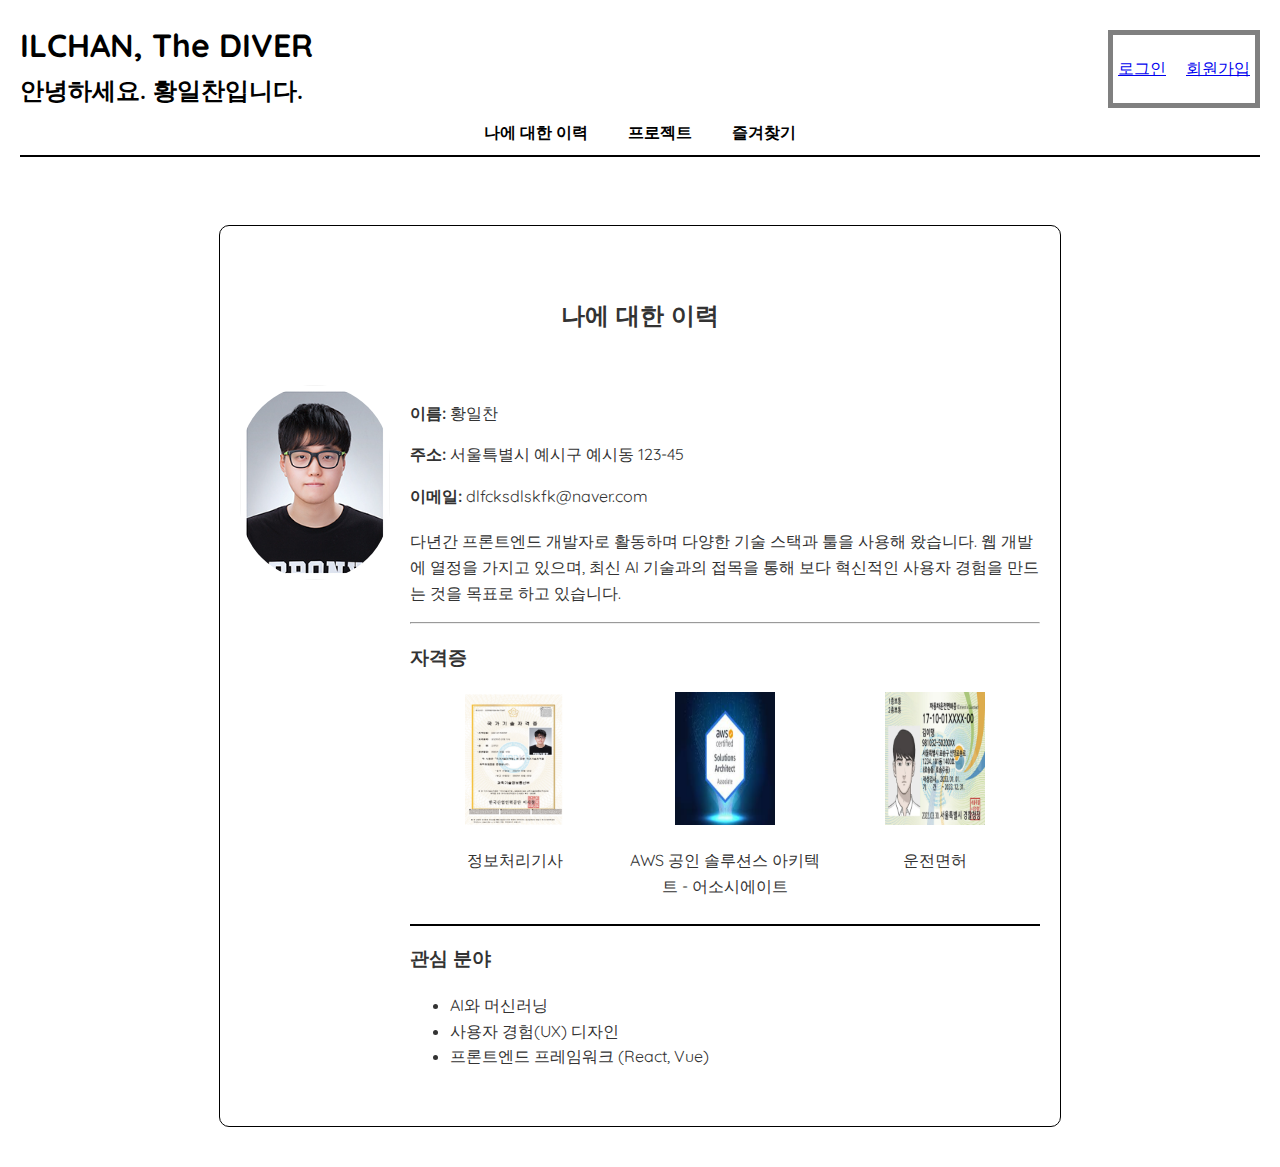
<file: index.html>
<!DOCTYPE html>
<html lang="ko">
<head>
    <meta charset="UTF-8">
    <meta name="viewport" content="width=device-width, initial-scale=1.0">
    <title>나에 대한 이력</title>
    <link rel="stylesheet" href="polio.css">
    <link rel="stylesheet" href="polio_menu.css">

    <link href="https://fonts.googleapis.com/css2?family=Quicksand:wght@500&display=swap" rel="stylesheet">
</head>
 
<body>
        
    <header> <!-- 몸통 중 머리-->
        <nav2>
            <ul>
                <p><a href="polio_login.html">로그인</a></p>
                <p><a href="polio_new.html">회원가입</a></p>
            </ul> 
        </nav2>
        
        <h1 style="color: black;">ILCHAN, The DIVER</h1>
        <h2 style="color: black;">안녕하세요. 황일찬입니다.</h2>

        <nav> <!-- 네비게이션, 메뉴,목차 같은 걸 넣는 기능-->
            <ul>
                <li><a href="index.html">나에 대한 이력</a></li>
                <li><a href="polio_info.html">프로젝트</a></li>
                <li><a href="polio_con.html">즐겨찾기</a></li>
            </ul>
        </nav>
        <hr style="border: 1px solid black;">
    </header>

    <main> <!-- 몸통 중 몸통 -->
        <section id="about">
            <h2 style="margin: 50px auto; text-align: center;">나에 대한 이력</h2>
            <div class="about-container">
                <img src="ilchan.jpg" alt="내 사진" class="profile-photo">
                <div class="about-text">
                    <div class="info-box">
                        <p><strong>이름:</strong> 황일찬</p>
                        <p><strong>주소:</strong> 서울특별시 예시구 예시동 123-45</p>
                        <p><strong>이메일:</strong> dlfcksdlskfk@naver.com</p>
                    </div>
                    <p>다년간 프론트엔드 개발자로 활동하며 다양한 기술 스택과 툴을 사용해 왔습니다. 웹 개발에 열정을 가지고 있으며, 최신 AI 기술과의 접목을 통해 보다 혁신적인 사용자 경험을 만드는 것을 목표로 하고 있습니다.</p>
                    <hr>
                    <h3>자격증</h3>
                    <div class="certificates">
                        <div class="certificate">
                            <img src="verify.png" alt="정보처리기사">
                            <p>정보처리기사</p> 
                        </div>
                        <div class="certificate">
                            <img src="aws1.png" alt="AWS 공인 솔루션스 아키텍트">
                            <p>AWS 공인 솔루션스 아키텍트 - 어소시에이트</p>
                        </div>
                        <div class="certificate">
                            <img src="car1.png" alt="운전면허">
                            <p>운전면허</p>
                        </div>
                    </div>

                    <hr style="border: 1px solid black;">

                    <h3>관심 분야</h3>
                    <ul>
                        <li>AI와 머신러닝</li>
                        <li>사용자 경험(UX) 디자인</li>
                        <li>프론트엔드 프레임워크 (React, Vue)</li>
                    </ul>
                </div>
            </div>
        </section>
    </main>

</body>
</html>
</file>
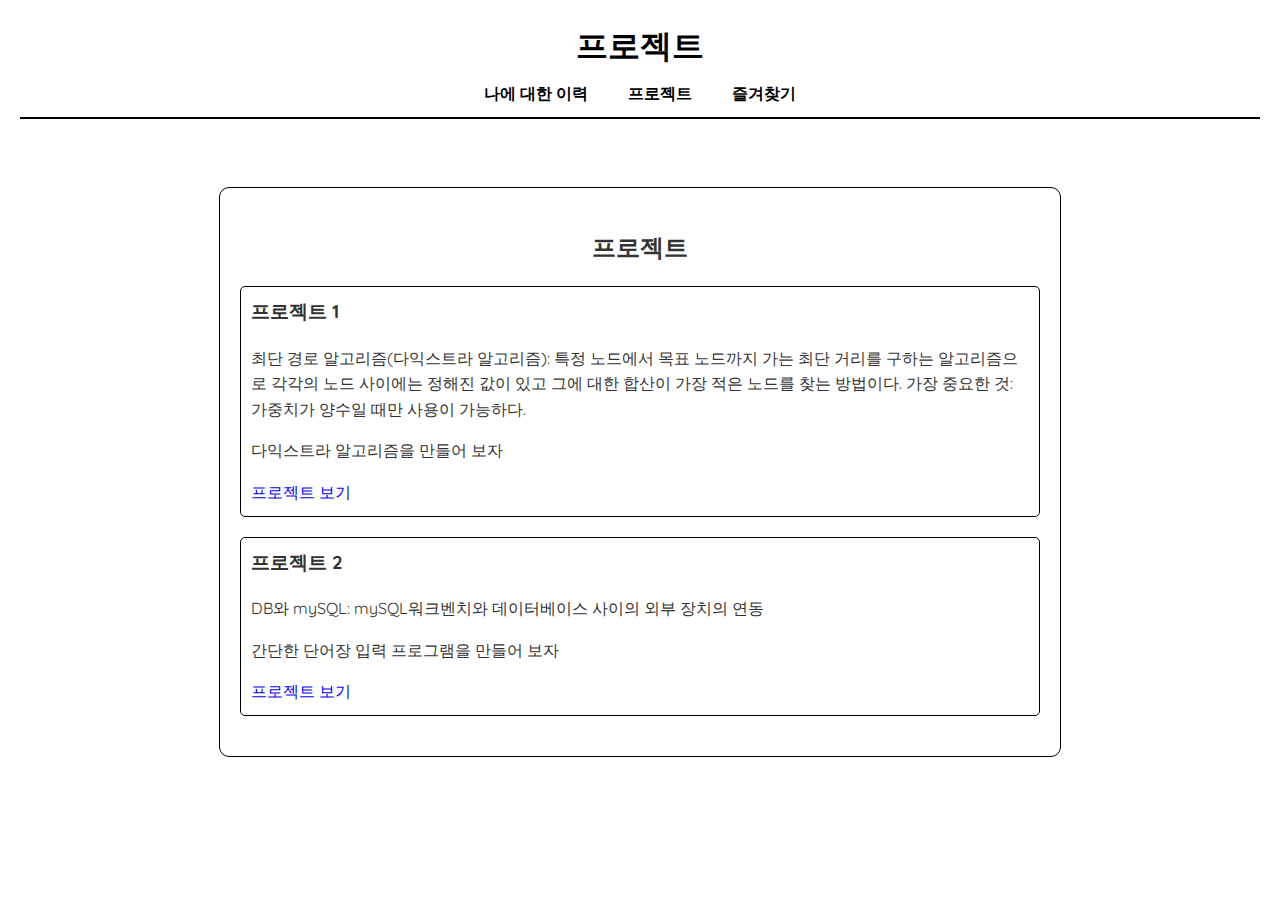
<file: polio_info.html>
<!DOCTYPE html>
<html lang="ko">
<head>
    <meta charset="UTF-8">
    <meta name="viewport" content="width=device-width, initial-scale=1.0">
    <title>프로젝트</title>
    <link rel="stylesheet" href="polio.css">
    <link href="https://fonts.googleapis.com/css2?family=Quicksand:wght@500&display=swap" rel="stylesheet">
</head>
<body>

    <header>
        <h1 style="color: black;">프로젝트</h1>
        <nav>
            <ul>
                <li><a href="index.html">나에 대한 이력</a></li>
                <li><a href="polio_info.html">프로젝트</a></li>
                <li><a href="polio_con.html">즐겨찾기</a></li>
            </ul>
        </nav>
        <hr style="border: 1px solid black;">
    </header>
 
    <main>
        <section id="projects">
            <h2 style="text-align: center;">프로젝트</h2>
            <div class="project">
                <h3>프로젝트 1</h3>
                <p>최단 경로 알고리즘(다익스트라 알고리즘): 특정 노드에서 목표 노드까지 가는 최단 거리를 구하는 알고리즘으로 각각의 노드 사이에는 정해진 값이 있고 그에 대한 합산이 가장 적은 노드를 찾는 방법이다. 가장 중요한 것: 가중치가 양수일 때만 사용이 가능하다.</p>
                <p>다익스트라 알고리즘을 만들어 보자</p>
                <a href="https://dlfcks9.tistory.com/35">프로젝트 보기</a>
            </div>
            <div class="project">
                <h3>프로젝트 2</h3>
                <p>DB와 mySQL: mySQL워크벤치와 데이터베이스 사이의 외부 장치의 연동</p>
                <p>간단한 단어장 입력 프로그램을 만들어 보자</p>
                <a href="https://dlfcks9.tistory.com/36">프로젝트 보기</a>
            </div>
        </section>
    </main>
    
</body>
</html>
</file>
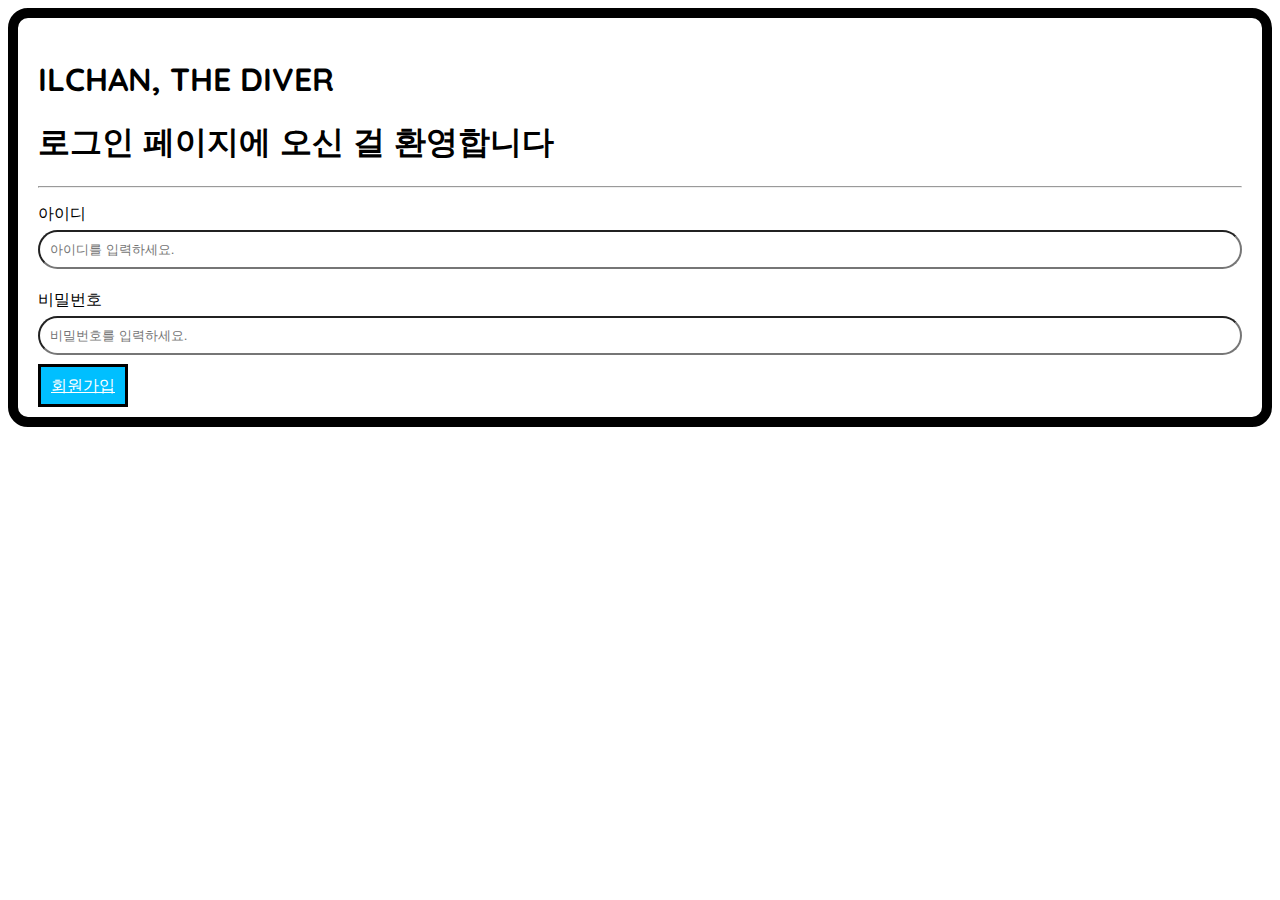
<file: polio_login.html>
<!DOCTYPE html>
<html lang="en">
<head>
    <meta charset="UTF-8">
    <meta name="viewport" content="width=device-width, initial-scale=1.0">
    <title>로그인 페이지</title>
    <link rel="stylesheet" href="polio_menu.css">
    <link rel="stylesheet" href="polio_new.css">
    <style>
        #new {
            padding: 10px;
            border: 3px solid black;
            background-color: deepskyblue;
            color: white;
            margin: 0 auto;
        } 
    </style>
</head>
<body>
    <header>
        <h1>ILCHAN, THE DIVER</h1>
        <h1>로그인 페이지에 오신 걸 환영합니다</h1>
    </header>
    <hr style="font: 3px bold;">
    <main>
        <form action="#">
            <p>아이디<input type="text" class="input" maxlength="20" placeholder="아이디를 입력하세요. "></p>
            <p>비밀번호<input type="password" class="input" maxlength="20" placeholder="비밀번호를 입력하세요."></p>
            <a id="new" href="index.html">회원가입</a></li>
        </form>    
    </main>

    <footer>

    </footer>
</body>
</html>
</file>
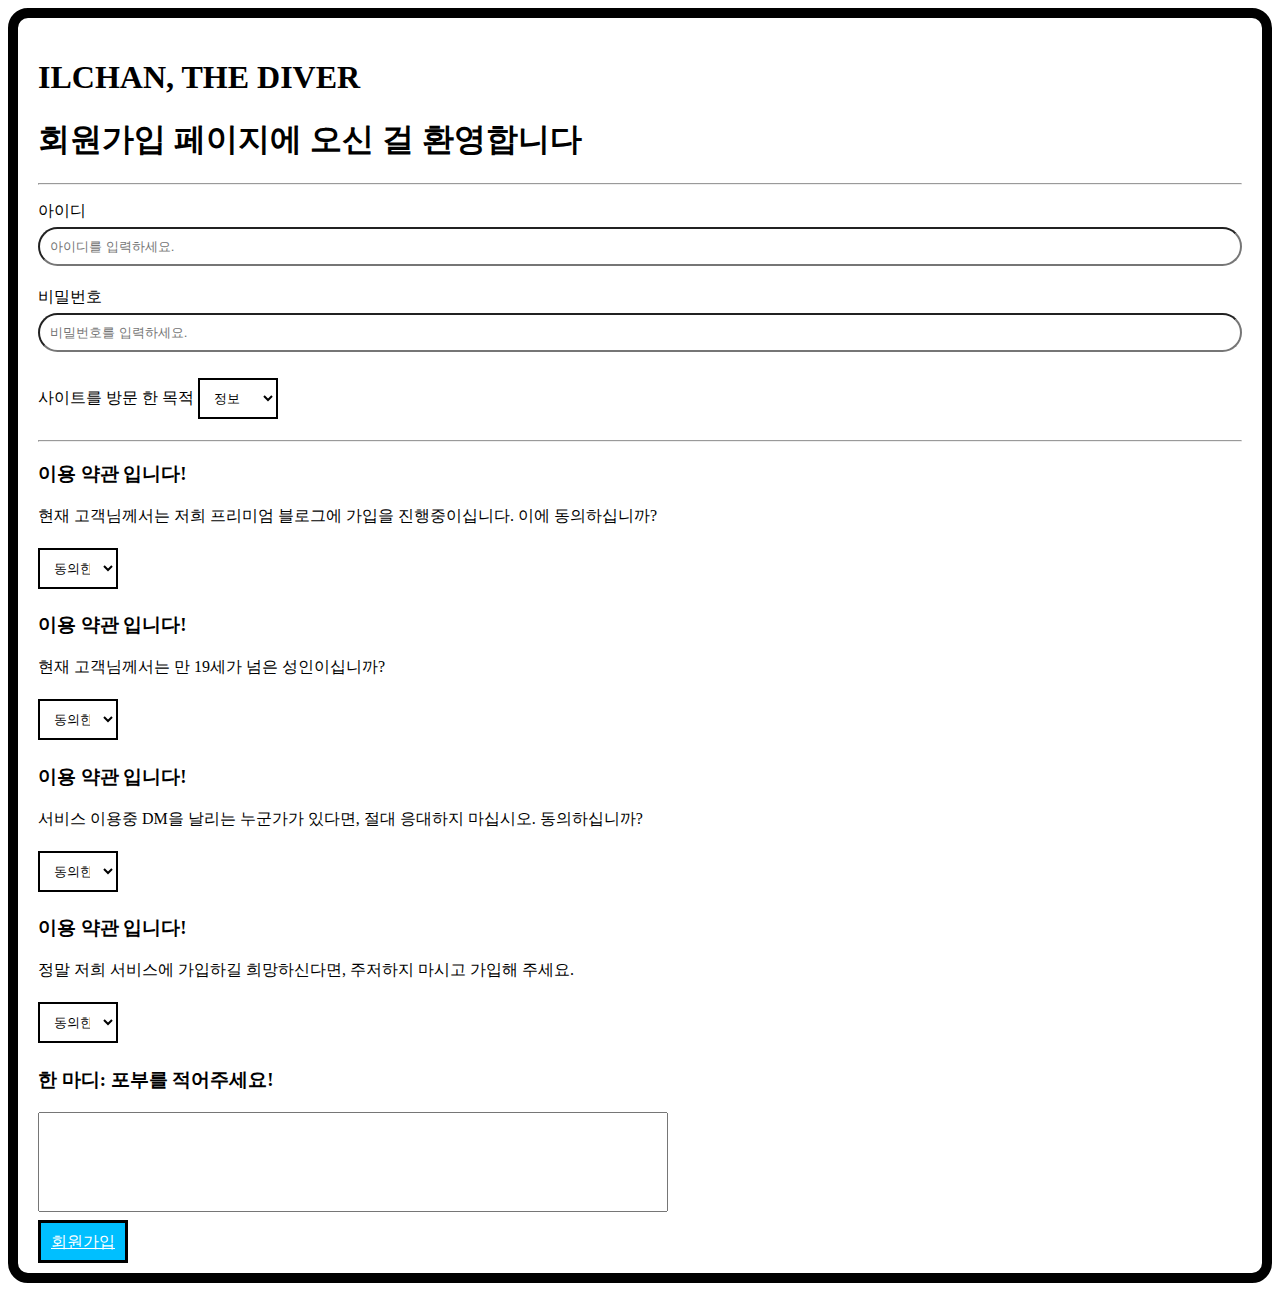
<file: polio_new.html>
<!DOCTYPE html>
<html lang="en">
<head>
    <meta charset="UTF-8">
    <meta name="viewport" content="width=device-width, initial-scale=1.0">
    <title>회원가입</title>
    <link rel="stylesheet" href="index.html">
    <link rel="stylesheet" href="polio_new.css">
    <style>
        #new {
            padding: 10px;
            border: 3px solid black;
            background-color: deepskyblue;
            color: white;
        }
    </style>
</head>
 
<body>
    <header>
        <h1>ILCHAN, THE DIVER</h1>
        <h1>회원가입 페이지에 오신 걸 환영합니다</h1>
    </header>
    <hr style="font: 3px bold;">
    <main>
        <form action="#">
            <p>아이디<input type="text" class="input" maxlength="20" placeholder="아이디를 입력하세요. "></p>
            <p>비밀번호<input type="password" class="input" maxlength="20" placeholder="비밀번호를 입력하세요."></p>
            <p>사이트를 방문 한 목적
                <select>
                    <option value="정보">정보</option>
                    <option value="게임">게임</option>
                    <option value="활용">활용</option>
                    <option value="여가">여가</option>
                    <option value="학술">학술</option>
                </select>
            </p>
            <hr>
            <h3>이용 약관 입니다!</h3>
            <p>현재 고객님께서는 저희 프리미엄 블로그에 가입을 진행중이십니다. 이에 동의하십니까?</p>
                <select>
                    <option value="정보">동의한다</option>
                    <option value="게임">거부한다</option>
                </select>
            <h3>이용 약관 입니다!</h3>
            <p>현재 고객님께서는 만 19세가 넘은 성인이십니까?</p>
                <select>
                    <option value="정보">동의한다</option>
                    <option value="게임">거부한다</option>
                </select>
            <h3>이용 약관 입니다!</h3>
            <p>서비스 이용중 DM을 날리는 누군가가 있다면, 절대 응대하지 마십시오. 동의하십니까?</p>
                <select>
                    <option value="정보">동의한다</option>
                    <option value="게임">거부한다</option>
                </select>
            <h3>이용 약관 입니다!</h3>
            <p>정말 저희 서비스에 가입하길 희망하신다면, 주저하지 마시고 가입해 주세요.</p>
                <select>
                    <option value="정보">동의한다</option>
                    <option value="게임">거부한다</option>
                </select>
            <h3>한 마디: 포부를 적어주세요!</h3>
            <p><textarea></textarea></p>
            <a id="new" href="index.html">회원가입</a></li>
        </form>
    </main>
</body>
</html>
</file>
<file: polio.css>
@import url('https://fonts.googleapis.com/css2?family=Quicksand:wght@500&display=swap');

body {
    font-family: 'Quicksand', sans-serif; 
    background-color: #ffffff;
    color: #333;
    margin: 0;
    padding: 0;
    line-height: 1.6;
}

header {
    font-family: 'Quicksand', sans-serif; 
    text-align: center;
    padding: 20px;
}

header nav2 {
    color: white;
}

header nav2 ul {
    background-color: white;
    border: 5px solid gray;
    list-style: none;
    padding: 5px;
    margin: 10px 0;
    display: flex;
    justify-content: center;
    gap: 20px;
    float: right;   
}
 
header nav2 ul p {
    color: white;
}
/*  */
header h1, header h2 {
    margin: 0;
}

header nav ul {
    list-style: none;
    padding: 0;
    margin: 10px 0;
    display: flex;
    justify-content: center;
    gap: 20px;
}

header nav ul li a {
    color: black;
    text-decoration: none;
    font-weight: bold;
    padding: 5px 10px;
    transition: background-color 0.3s;
}

header nav ul li a:hover {
    background-color: rgba(0, 0, 0, 0.1);
}

main {
    padding: 40px 20px;
}

#about, #projects {
    padding: 20px;
    border-radius: 10px;
    margin: auto;
    max-width: 800px;
    border: 1px solid black; 
}

.about-container {
    display: flex;
    align-items: flex-start;
    margin: 20px 0;
}

.profile-photo {
    width: 150px;
    height: auto;
    border-radius: 75px;
    margin-right: 20px;
}

.about-text {
    flex: 1;
}

.info-box {
    margin-bottom: 20px;
}

.certificates {
    display: flex;
    justify-content: space-between;
}

.certificate {
    flex: 1; 
    margin: 0 10px; 
    text-align: center;
}

.certificate img {
    width: 100px;
    height: auto;
}

.project {
    margin-bottom: 20px; 
    padding: 10px;
    border: 1px solid black; 
    border-radius: 5px; 
    background-color: white;
}

.project h3 {
    margin-top: 0; 
}

.project a {
    color: blue; 
    text-decoration: none; 
}

.project a:hover {
    text-decoration: underline;
}
</file>
<file: polio_menu.css>
/* 전체적인 윤곽 (위) */
/* 사이트에 디자인 (아래) */

header {
    font-family: 'Quicksand', sans-serif; 
    text-align: justify;
}

header nav ul li a {
    color: black;
    text-decoration: none;
    font-weight: bold;
    padding: 5px 10px;
    transition: background-color 0.3s;
}
 
header nav ul li a:hover {
    background-color: rgba(0, 0, 0, 0.1);
}
</file>
<file: polio_new.css>
@import url('https://fonts.googleapis.com/css2?family=Quicksand:wght@500&display=swap');

.input {
    box-sizing: border-box;
    width: 100%;
    padding: 10px 10px;
    margin: 5px 0;
}

.input[type="text"] {
    border-radius: 20px;
}

.input[type="password"] {
    border-radius: 20px;
}
 
.input[type="text"]:focus {
    background-color: wheat;
    border: 3px dotted red;
}

.input[type="password"]:focus {
    background-color: wheat;
    border: 3px dotted red;
}

select {
    box-sizing: border-box;
    width: 80px;
    padding: 10px;
    margin: 5px 0;
    border: 2px solid black;
    background-color: white;
}

body {
    background-color: white;
    border: 3px solid black;
    padding: 20px;
    height: auto;
    border-radius: 20px;
    border-width: 10px;
}

textarea {
    box-sizing: border-box;
    width: 630px;
    height: 100px;
    resize: None;
}

button {
    width: 300px;
    background-color: deepskyblue;
    color: white;
    padding: 55px 20px;
    cursor: pointer;
    text-align: center;
}
</file>
